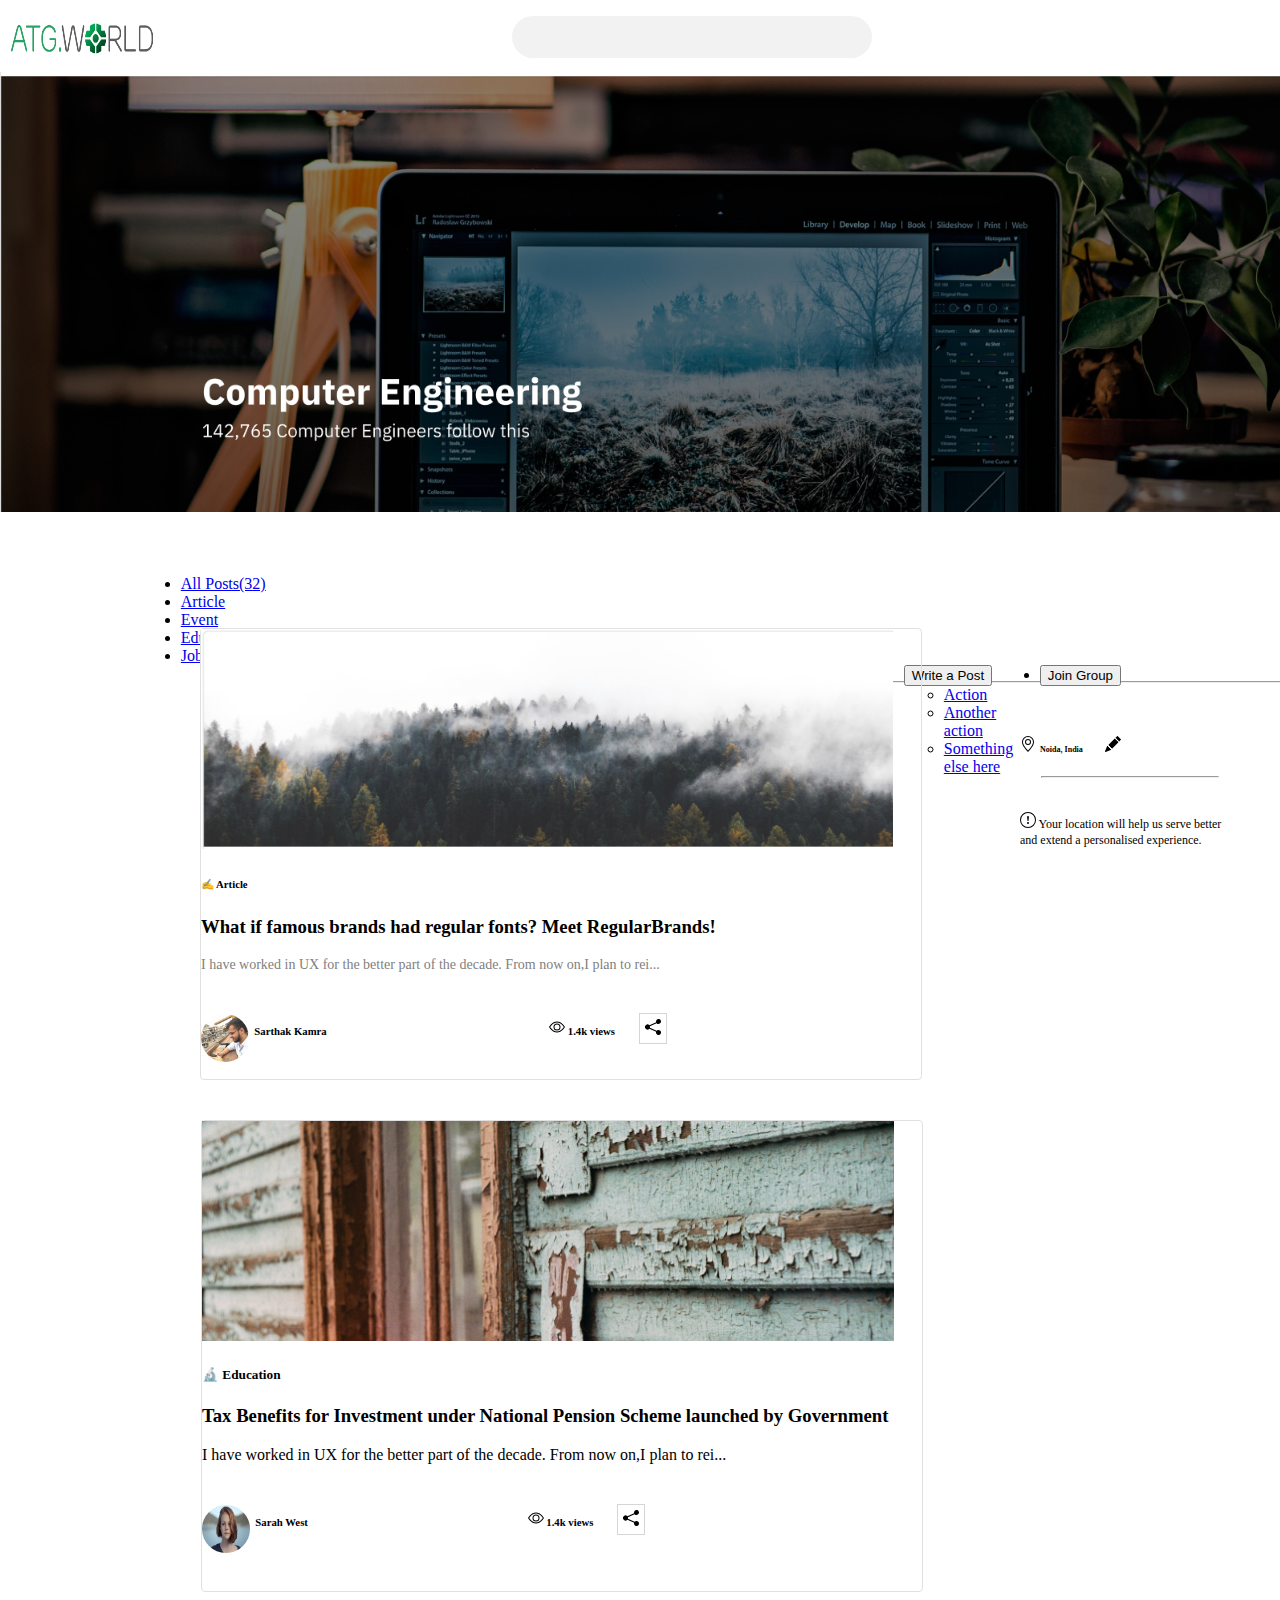
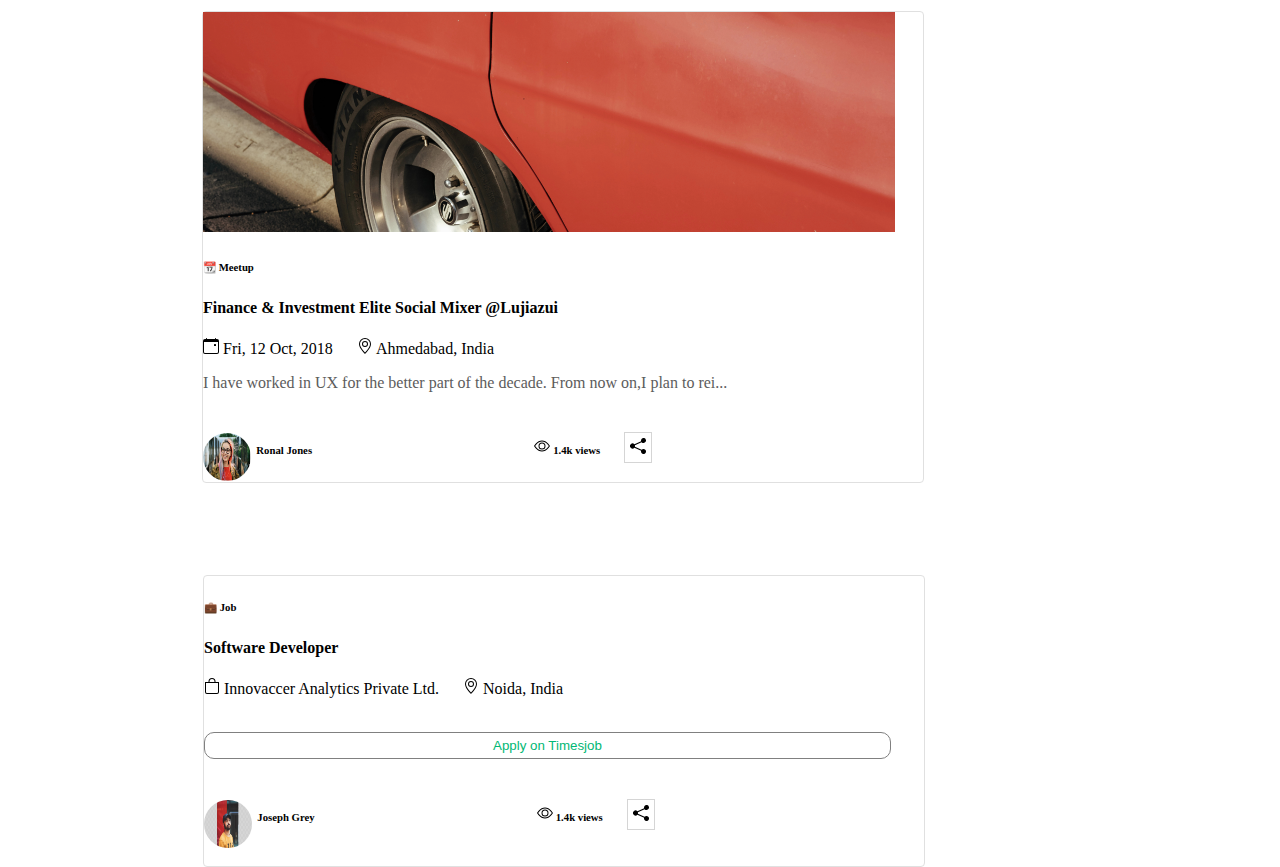
<file: index.html>
<!doctype html>
<html lang="en">
  <head>
    <!-- Required meta tags -->
    <meta charset="utf-8">
    <meta name="viewport" content="width=device-width, initial-scale=1">
    
    <!-- Bootstrap CSS -->
    <script src="https://code.jquery.com/jquery-3.2.1.slim.min.js" integrity="sha384-KJ3o2DKtIkvYIK3UENzmM7KCkRr/rE9/Qpg6aAZGJwFDMVNA/GpGFF93hXpG5KkN" crossorigin="anonymous"></script>
    <script src="https://cdnjs.cloudflare.com/ajax/libs/popper.js/1.12.9/umd/popper.min.js" integrity="sha384-ApNbgh9B+Y1QKtv3Rn7W3mgPxhU9K/ScQsAP7hUibX39j7fakFPskvXusvfa0b4Q" crossorigin="anonymous"></script>
    <script src="https://maxcdn.bootstrapcdn.com/bootstrap/4.0.0/js/bootstrap.min.js" integrity="sha384-JZR6Spejh4U02d8jOt6vLEHfe/JQGiRRSQQxSfFWpi1MquVdAyjUar5+76PVCmYl" crossorigin="anonymous"></script>
   
    
    <link href="https://cdn.jsdelivr.net/npm/bootstrap@5.0.0-beta3/dist/css/bootstrap.min.css" rel="stylesheet" integrity="sha384-eOJMYsd53ii+scO/bJGFsiCZc+5NDVN2yr8+0RDqr0Ql0h+rP48ckxlpbzKgwra6" crossorigin="anonymous">
    <link href= "index.css" rel="stylesheet">
    <title>Around The Globe</title>
  </head>
  <body>
  <!-- As a heading -->
  <!-- As a heading -->
  <header>
  <div class="container-fluid">
    <div class="row">
      <div class="col-sm-4"><img src="logo.png" width="162.57px" height= "72px" alt="" ></div>
      <div class="col-sm-4"><span id="search-bar">
       
    </span></div>
      <div class="col-sm-4"><p style="padding-left:50%; padding-top:5%"><b>Create account. <a href="logged.html">It's free!</a></b></p></div>
    </div>

  </div>
    
<!--         <container id="navblock">
            
        </container>
        <container id="navblock">
            
        </container>
        <container id="navblock">
            <span class="navbar-text">
                
            </span>
        </container> -->
        
        
      </nav>

  </header>
  
  <container id="bg">
     <img src="header.png" alt="" width="1440px" height="440px" >
  </container>
  
  <container id="choice" >
    <ul class="nav">
        <li class="nav-item">
          <a class="nav-link active" aria-current="page" href="#">All Posts(32)</a>
        </li>
        <li class="nav-item">
          <a class="nav-link disabled" href="#" aria-disabled="true">Article</a>
        </li>
        <li class="nav-item">
          <a class="nav-link disabled" href="#" aria-disabled="true">Event</a>
        </li>
        <li class="nav-item">
          <a class="nav-link disabled" href="#" aria-disabled="true">Education</a>
        </li>
        <li class="nav-item">
            <a class="nav-link disabled" href="#" aria-disabled="true">Job</a>
        </li>
        <li id="nav-item-2">
            <div class="dropdown">
                <button class="btn btn-secondary dropdown-toggle" type="button" id="dropdownMenuButton1" data-bs-toggle="dropdown" aria-expanded="false">
                  Write a Post
                </button>
                <ul class="dropdown-menu" aria-labelledby="dropdownMenuButton1">
                  <li><a class="dropdown-item" href="#">Action</a></li>
                  <li><a class="dropdown-item" href="#">Another action</a></li>
                  <li><a class="dropdown-item" href="#">Something else here</a></li>
                </ul>
              </div>
        </li>
        <li id="nav-item-3">
            <button type="button" class="btn btn-primary">Join Group</button>
        </li>
          
      </ul>
      <hr>
</container>

<container id="left">
  <div>
    <p id="loc1" style="color:black;">
      <svg style="float:left;"
      xmlns="http://www.w3.org/2000/svg" width="16" height="16" fill="currentColor" class="bi bi-geo-alt" viewBox="0 0 16 16">
        <path d="M12.166 8.94c-.524 1.062-1.234 2.12-1.96 3.07A31.493 31.493 0 0 1 8 14.58a31.481 31.481 0 0 1-2.206-2.57c-.726-.95-1.436-2.008-1.96-3.07C3.304 7.867 3 6.862 3 6a5 5 0 0 1 10 0c0 .862-.305 1.867-.834 2.94zM8 16s6-5.686 6-10A6 6 0 0 0 2 6c0 4.314 6 10 6 10z"/>
        <path d="M8 8a2 2 0 1 1 0-4 2 2 0 0 1 0 4zm0 1a3 3 0 1 0 0-6 3 3 0 0 0 0 6z"/>
      </svg> 
      <h6 style="padding-left:20px;">Noida, India &ensp;&ensp;&ensp;&ensp;&ensp;<svg xmlns="http://www.w3.org/2000/svg" width="16" height="16" fill="currentColor" class="bi bi-pencil-fill" viewBox="0 0 16 16">
        <path d="M12.854.146a.5.5 0 0 0-.707 0L10.5 1.793 14.207 5.5l1.647-1.646a.5.5 0 0 0 0-.708l-3-3zm.646 6.061L9.793 2.5 3.293 9H3.5a.5.5 0 0 1 .5.5v.5h.5a.5.5 0 0 1 .5.5v.5h.5a.5.5 0 0 1 .5.5v.5h.5a.5.5 0 0 1 .5.5v.207l6.5-6.5zm-7.468 7.468A.5.5 0 0 1 6 13.5V13h-.5a.5.5 0 0 1-.5-.5V12h-.5a.5.5 0 0 1-.5-.5V11h-.5a.5.5 0 0 1-.5-.5V10h-.5a.499.499 0 0 1-.175-.032l-.179.178a.5.5 0 0 0-.11.168l-2 5a.5.5 0 0 0 .65.65l5-2a.5.5 0 0 0 .168-.11l.178-.178z"/>
      </svg></h6>
      
    </p>

  </div>
  
  <hr>
  <br>
  
  
  <p id= "loc2"><svg xmlns="http://www.w3.org/2000/svg" width="16" height="16" fill="currentColor" class="bi bi-exclamation-circle" viewBox="0 0 16 16">
    <path d="M8 15A7 7 0 1 1 8 1a7 7 0 0 1 0 14zm0 1A8 8 0 1 0 8 0a8 8 0 0 0 0 16z"/>
    <path d="M7.002 11a1 1 0 1 1 2 0 1 1 0 0 1-2 0zM7.1 4.995a.905.905 0 1 1 1.8 0l-.35 3.507a.552.552 0 0 1-1.1 0L7.1 4.995z"/>
  </svg> Your location will help us serve better and extend a personalised experience.</p>
</container>
<container class="cards">
  <container>
    <div class="card1" >
        <img src="card1.png" class="card-img-top"  width="692px" height="220px">
        <div class="card-body">
          <h6 class="card-title"> &#x270D; Article</h6>
          <div id="card-in">
            <h3>What if famous brands had regular fonts? Meet RegularBrands!</h3>
            
            <p style="font-size: 14px; color:grey;"> I have worked in UX for the better part of the decade. From now on,I plan to rei...</p>
            <div>
              <p style="float: left;"><img src="profile1.png" alt="" height=48px width=48px style="border-radius:50px"></p>
              <p><h6 style="padding:15px;"> &ensp;Sarthak Kamra &emsp;&emsp;&emsp;&emsp;&emsp;&emsp;&emsp;&emsp;&emsp;&emsp;
                &emsp;&emsp;&emsp;&emsp;&emsp;&emsp;&emsp;&emsp;&emsp;&emsp; <svg xmlns="http://www.w3.org/2000/svg" width="16" height="16" fill="currentColor" class="bi bi-eye" viewBox="0 0 16 16">
                  <path d="M16 8s-3-5.5-8-5.5S0 8 0 8s3 5.5 8 5.5S16 8 16 8zM1.173 8a13.133 13.133 0 0 1 1.66-2.043C4.12 4.668 5.88 3.5 8 3.5c2.12 0 3.879 1.168 5.168 2.457A13.133 13.133 0 0 1 14.828 8c-.058.087-.122.183-.195.288-.335.48-.83 1.12-1.465 1.755C11.879 11.332 10.119 12.5 8 12.5c-2.12 0-3.879-1.168-5.168-2.457A13.134 13.134 0 0 1 1.172 8z"/>
                  <path d="M8 5.5a2.5 2.5 0 1 0 0 5 2.5 2.5 0 0 0 0-5zM4.5 8a3.5 3.5 0 1 1 7 0 3.5 3.5 0 0 1-7 0z"/>
                </svg> 1.4k views &emsp;&emsp;<button style="padding:5px;background-color:white; border:0.5px solid rgb(213, 213, 213);"><svg xmlns="http://www.w3.org/2000/svg" width="16" height="16" fill="currentColor" class="bi bi-share-fill" viewBox="0 0 16 16">
                  <path d="M11 2.5a2.5 2.5 0 1 1 .603 1.628l-6.718 3.12a2.499 2.499 0 0 1 0 1.504l6.718 3.12a2.5 2.5 0 1 1-.488.876l-6.718-3.12a2.5 2.5 0 1 1 0-3.256l6.718-3.12A2.5 2.5 0 0 1 11 2.5z"/>
                </svg></button></h6> </p>
              
          </div>
           
          </div>
          
         
          
     </div>
     <br>
     <br>
    </container>

    <container>
      <div class="card" >
        <img src="wall.png" class="card-img-top"  width="692px" height="220px">
        <div class="card-body">
          <h5 class="card-title">	
            &#128300; Education</h5>
          <div id="card-in">
            <h3>Tax Benefits for Investment under National Pension Scheme launched by Government</h3>
            
            <p> I have worked in UX for the better part of the decade. From now on,I plan to rei...</p>
            <div>
              <p style="float: left;"><img src="profile2.png" alt="" height=48px width=48px style="border-radius:50px"></p>
              <p><h6 style="padding:15px;"> &ensp;Sarah West&emsp;&emsp;&emsp;&emsp;&emsp;&emsp;&emsp;&emsp;&emsp;&emsp;
                &emsp;&emsp;&emsp;&emsp;&emsp;&emsp;&emsp;&emsp;&emsp;&emsp; <svg xmlns="http://www.w3.org/2000/svg" width="16" height="16" fill="currentColor" class="bi bi-eye" viewBox="0 0 16 16">
                  <path d="M16 8s-3-5.5-8-5.5S0 8 0 8s3 5.5 8 5.5S16 8 16 8zM1.173 8a13.133 13.133 0 0 1 1.66-2.043C4.12 4.668 5.88 3.5 8 3.5c2.12 0 3.879 1.168 5.168 2.457A13.133 13.133 0 0 1 14.828 8c-.058.087-.122.183-.195.288-.335.48-.83 1.12-1.465 1.755C11.879 11.332 10.119 12.5 8 12.5c-2.12 0-3.879-1.168-5.168-2.457A13.134 13.134 0 0 1 1.172 8z"/>
                  <path d="M8 5.5a2.5 2.5 0 1 0 0 5 2.5 2.5 0 0 0 0-5zM4.5 8a3.5 3.5 0 1 1 7 0 3.5 3.5 0 0 1-7 0z"/>
                </svg> 1.4k views &emsp;&emsp;<button style="padding:5px;background-color:white; border:0.5px solid rgb(213, 213, 213);"><svg xmlns="http://www.w3.org/2000/svg" width="16" height="16" fill="currentColor" class="bi bi-share-fill" viewBox="0 0 16 16">
                  <path d="M11 2.5a2.5 2.5 0 1 1 .603 1.628l-6.718 3.12a2.499 2.499 0 0 1 0 1.504l6.718 3.12a2.5 2.5 0 1 1-.488.876l-6.718-3.12a2.5 2.5 0 1 1 0-3.256l6.718-3.12A2.5 2.5 0 0 1 11 2.5z"/>
                </svg></button></h6> </p>
              
          </div>
          </div>
         
          
     </div>
    </container>
    <br>
    <br>
    <container>
      <div class="card" >
        <img src="car.png" class="card-img-top"  width="692px" height="220px">
        <div class="card-body">
          <h6 class="card-title">&#x1F4C6; Meetup</h6>
          <div id="card-in">
            <h4><bold>Finance & Investment Elite Social Mixer @Lujiazui</bold></h4>
            <p><svg xmlns="http://www.w3.org/2000/svg" width="16" height="16" fill="currentColor" class="bi bi-calendar-event" viewBox="0 0 16 16">
              <path d="M11 6.5a.5.5 0 0 1 .5-.5h1a.5.5 0 0 1 .5.5v1a.5.5 0 0 1-.5.5h-1a.5.5 0 0 1-.5-.5v-1z"/>
              <path d="M3.5 0a.5.5 0 0 1 .5.5V1h8V.5a.5.5 0 0 1 1 0V1h1a2 2 0 0 1 2 2v11a2 2 0 0 1-2 2H2a2 2 0 0 1-2-2V3a2 2 0 0 1 2-2h1V.5a.5.5 0 0 1 .5-.5zM1 4v10a1 1 0 0 0 1 1h12a1 1 0 0 0 1-1V4H1z"/>
            </svg> Fri, 12 Oct, 2018 &emsp; <svg xmlns="http://www.w3.org/2000/svg" width="16" height="16" fill="currentColor" class="bi bi-geo-alt" viewBox="0 0 16 16">
              <path d="M12.166 8.94c-.524 1.062-1.234 2.12-1.96 3.07A31.493 31.493 0 0 1 8 14.58a31.481 31.481 0 0 1-2.206-2.57c-.726-.95-1.436-2.008-1.96-3.07C3.304 7.867 3 6.862 3 6a5 5 0 0 1 10 0c0 .862-.305 1.867-.834 2.94zM8 16s6-5.686 6-10A6 6 0 0 0 2 6c0 4.314 6 10 6 10z"/>
              <path d="M8 8a2 2 0 1 1 0-4 2 2 0 0 1 0 4zm0 1a3 3 0 1 0 0-6 3 3 0 0 0 0 6z"/>
            </svg> Ahmedabad, India</p>
            
            <p style="color: #5C5C5C;"> I have worked in UX for the better part of the decade. From now on,I plan to rei...</p>
            <div>
              <p style="float: left;"><img src="profile3.png" alt="" height=48px width=48px style="border-radius:50px"></p>
              <p><h6 style="padding:15px;"> &ensp;Ronal Jones &emsp;&emsp;&emsp;&emsp;&emsp;&emsp;&emsp;&emsp;&emsp;&emsp;
                &emsp;&emsp;&emsp;&emsp;&emsp;&emsp;&emsp;&emsp;&emsp;&emsp; <svg xmlns="http://www.w3.org/2000/svg" width="16" height="16" fill="currentColor" class="bi bi-eye" viewBox="0 0 16 16">
                  <path d="M16 8s-3-5.5-8-5.5S0 8 0 8s3 5.5 8 5.5S16 8 16 8zM1.173 8a13.133 13.133 0 0 1 1.66-2.043C4.12 4.668 5.88 3.5 8 3.5c2.12 0 3.879 1.168 5.168 2.457A13.133 13.133 0 0 1 14.828 8c-.058.087-.122.183-.195.288-.335.48-.83 1.12-1.465 1.755C11.879 11.332 10.119 12.5 8 12.5c-2.12 0-3.879-1.168-5.168-2.457A13.134 13.134 0 0 1 1.172 8z"/>
                  <path d="M8 5.5a2.5 2.5 0 1 0 0 5 2.5 2.5 0 0 0 0-5zM4.5 8a3.5 3.5 0 1 1 7 0 3.5 3.5 0 0 1-7 0z"/>
                </svg> 1.4k views &emsp;&emsp;<button style="padding:5px;background-color:white; border:0.5px solid rgb(213, 213, 213);"><svg xmlns="http://www.w3.org/2000/svg" width="16" height="16" fill="currentColor" class="bi bi-share-fill" viewBox="0 0 16 16">
                  <path d="M11 2.5a2.5 2.5 0 1 1 .603 1.628l-6.718 3.12a2.499 2.499 0 0 1 0 1.504l6.718 3.12a2.5 2.5 0 1 1-.488.876l-6.718-3.12a2.5 2.5 0 1 1 0-3.256l6.718-3.12A2.5 2.5 0 0 1 11 2.5z"/>
                </svg></button></h6> </p>
              
          </div>
          </div>
         
          
     </div>
    </container>
    <br>
    <br>
    <container>
      <br><br>
      <div class="card2" >
        <div class="card-body">
          <h6 class="card-title">	
            &#128188; Job</h6>
          <div id="card-in">
            <h4>Software Developer</h4>
            <p><svg xmlns="http://www.w3.org/2000/svg" width="16" height="16" fill="currentColor" class="bi bi-bag" viewBox="0 0 16 16">
              <path d="M8 1a2.5 2.5 0 0 1 2.5 2.5V4h-5v-.5A2.5 2.5 0 0 1 8 1zm3.5 3v-.5a3.5 3.5 0 1 0-7 0V4H1v10a2 2 0 0 0 2 2h10a2 2 0 0 0 2-2V4h-3.5zM2 5h12v9a1 1 0 0 1-1 1H3a1 1 0 0 1-1-1V5z"/>
            </svg> Innovaccer Analytics Private Ltd.   &emsp;   <svg xmlns="http://www.w3.org/2000/svg" width="16" height="16" fill="currentColor" class="bi bi-geo-alt" viewBox="0 0 16 16">
              <path d="M12.166 8.94c-.524 1.062-1.234 2.12-1.96 3.07A31.493 31.493 0 0 1 8 14.58a31.481 31.481 0 0 1-2.206-2.57c-.726-.95-1.436-2.008-1.96-3.07C3.304 7.867 3 6.862 3 6a5 5 0 0 1 10 0c0 .862-.305 1.867-.834 2.94zM8 16s6-5.686 6-10A6 6 0 0 0 2 6c0 4.314 6 10 6 10z"/>
              <path d="M8 8a2 2 0 1 1 0-4 2 2 0 0 1 0 4zm0 1a3 3 0 1 0 0-6 3 3 0 0 0 0 6z"/>
            </svg> Noida, India</p>
            <br>
            <button id= "transbut">Apply on Timesjob</button>
            <div>
              <p style="float: left;"><img src="profile4.png" alt="" height=48px width=48px style="border-radius:50px"></p>
              <p><h6 style="padding:15px;"> &ensp;Joseph Grey &emsp;&emsp;&emsp;&emsp;&emsp;&emsp;&emsp;&emsp;&emsp;&emsp;
                &emsp;&emsp;&emsp;&emsp;&emsp;&emsp;&emsp;&emsp;&emsp;&emsp; <svg xmlns="http://www.w3.org/2000/svg" width="16" height="16" fill="currentColor" class="bi bi-eye" viewBox="0 0 16 16">
                  <path d="M16 8s-3-5.5-8-5.5S0 8 0 8s3 5.5 8 5.5S16 8 16 8zM1.173 8a13.133 13.133 0 0 1 1.66-2.043C4.12 4.668 5.88 3.5 8 3.5c2.12 0 3.879 1.168 5.168 2.457A13.133 13.133 0 0 1 14.828 8c-.058.087-.122.183-.195.288-.335.48-.83 1.12-1.465 1.755C11.879 11.332 10.119 12.5 8 12.5c-2.12 0-3.879-1.168-5.168-2.457A13.134 13.134 0 0 1 1.172 8z"/>
                  <path d="M8 5.5a2.5 2.5 0 1 0 0 5 2.5 2.5 0 0 0 0-5zM4.5 8a3.5 3.5 0 1 1 7 0 3.5 3.5 0 0 1-7 0z"/>
                </svg> 1.4k views &emsp;&emsp;<button style="padding:5px;background-color:white; border:0.5px solid rgb(213, 213, 213);"><svg xmlns="http://www.w3.org/2000/svg" width="16" height="16" fill="currentColor" class="bi bi-share-fill" viewBox="0 0 16 16">
                  <path d="M11 2.5a2.5 2.5 0 1 1 .603 1.628l-6.718 3.12a2.499 2.499 0 0 1 0 1.504l6.718 3.12a2.5 2.5 0 1 1-.488.876l-6.718-3.12a2.5 2.5 0 1 1 0-3.256l6.718-3.12A2.5 2.5 0 0 1 11 2.5z"/>
                </svg></button></h6> </p>
              
          </div>
           
          </div>
         
          
     </div>
    </container>
    
    


</container>



      <!-- <div class="card" >
        <img src="card1.png" class="card-img-top"  width="720px" height="400px">
        <div class="card-body">
          <h5 class="card-title">Article</h5>
          <div id="card-in">
            <h3>What if famous brands had regular fonts? Meet RegularBrands!</h3>
            
            <p> I have worked in UX for the better part of the decade. From now on,I plan to rei...</p>
          </div>
        
          
        </div>
      </div>
      <p>hehbhwhwhhw</p>
      <div class="card" >
        <img src="card1.png" class="card-img-top"  width="720px" height="400px">
        <div class="card-body">
          <h5 class="card-title">Article</h5>
          <div id="card-in">
            <h3>What if famous brands had regular fonts? Meet RegularBrands!</h3>
            
            <p> I have worked in UX for the better part of the decade. From now on,I plan to rei...</p>
          </div>
         
          
        </div>
      </div>
      <p>hhehhehehhe</p> -->










  

      

  </body>
</html>
</file>
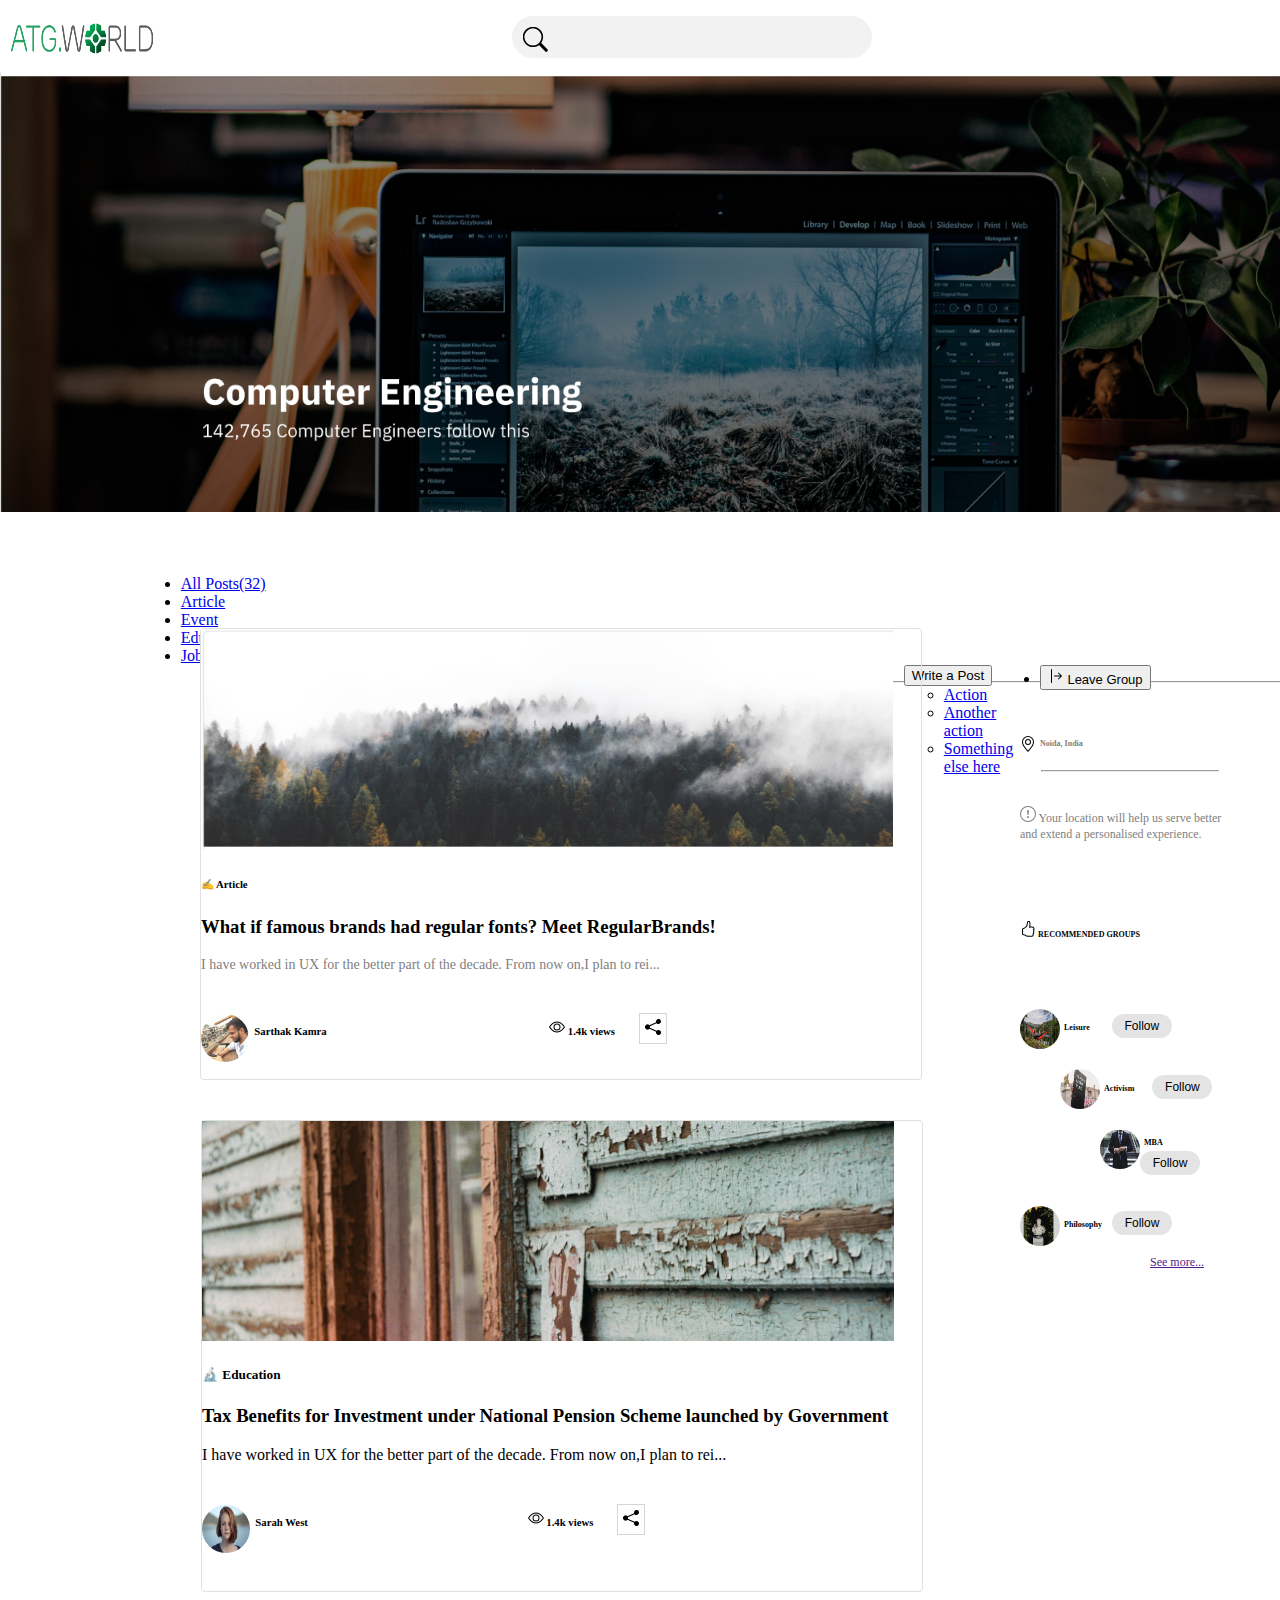
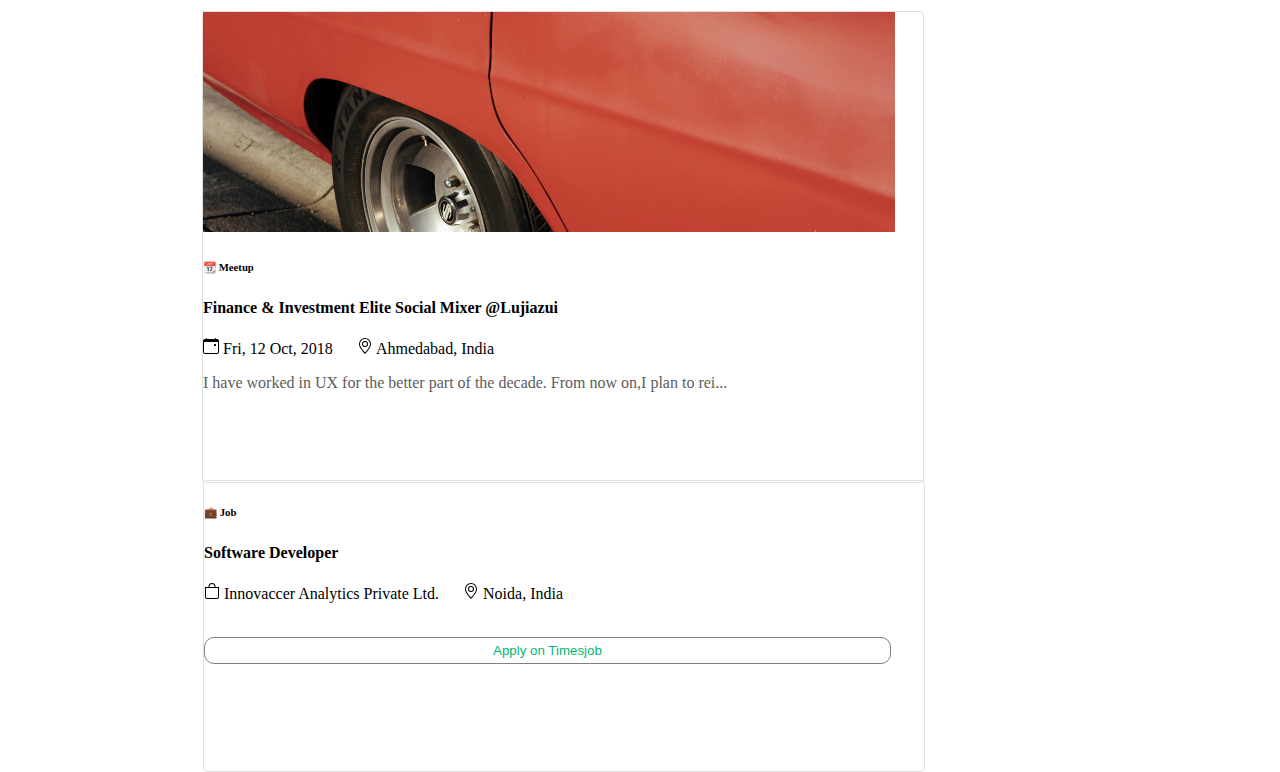
<file: logged.html>
<!doctype html>
<html lang="en">
  <head>
    <!-- Required meta tags -->
    <meta charset="utf-8">
    <meta name="viewport" content="width=device-width, initial-scale=1">
    
    <!-- Bootstrap CSS -->
    <script src="https://code.jquery.com/jquery-3.2.1.slim.min.js" integrity="sha384-KJ3o2DKtIkvYIK3UENzmM7KCkRr/rE9/Qpg6aAZGJwFDMVNA/GpGFF93hXpG5KkN" crossorigin="anonymous"></script>
    <script src="https://cdnjs.cloudflare.com/ajax/libs/popper.js/1.12.9/umd/popper.min.js" integrity="sha384-ApNbgh9B+Y1QKtv3Rn7W3mgPxhU9K/ScQsAP7hUibX39j7fakFPskvXusvfa0b4Q" crossorigin="anonymous"></script>
    <script src="https://maxcdn.bootstrapcdn.com/bootstrap/4.0.0/js/bootstrap.min.js" integrity="sha384-JZR6Spejh4U02d8jOt6vLEHfe/JQGiRRSQQxSfFWpi1MquVdAyjUar5+76PVCmYl" crossorigin="anonymous"></script>
    
    <link href="https://cdn.jsdelivr.net/npm/bootstrap@5.0.0-beta3/dist/css/bootstrap.min.css" rel="stylesheet" integrity="sha384-eOJMYsd53ii+scO/bJGFsiCZc+5NDVN2yr8+0RDqr0Ql0h+rP48ckxlpbzKgwra6" crossorigin="anonymous">
    <link href= "index.css" rel="stylesheet">
    <title>Around The Globe</title>
  </head>
  <body>
  <!-- As a heading -->
  <!-- As a heading -->
  <header>
  <div class="container-fluid">
    <div class="row">
      <div class="col-sm-4"><img src="logo.png" width="162.57px" height= "72px" alt="" ></div>
      <div class="col-sm-4"><span id="search-bar">
        <svg style="padding-top:3%;padding-left:3%;"xmlns="http://www.w3.org/2000/svg" width="25" height="25" fill="currentColor" class="bi bi-search" viewBox="0 0 16 16">
            <path d="M11.742 10.344a6.5 6.5 0 1 0-1.397 1.398h-.001c.03.04.062.078.098.115l3.85 3.85a1 1 0 0 0 1.415-1.414l-3.85-3.85a1.007 1.007 0 0 0-.115-.1zM12 6.5a5.5 5.5 0 1 1-11 0 5.5 5.5 0 0 1 11 0z"/>
          </svg>
    </span></div>
      <div class="col-sm-4" style="padding-left:15%; padding-top:10px;">
        <p style="float: left;"><img src="profile1.png" alt="" height=48px width=48px style="border-radius:50px"></p>
        <p><h6 style="padding-left:15px;"> &ensp;Sarthak Goyal <svg xmlns="http://www.w3.org/2000/svg" width="16" height="16" fill="currentColor" class="bi bi-arrow-down" viewBox="0 0 16 16">
            <path fill-rule="evenodd" d="M8 1a.5.5 0 0 1 .5.5v11.793l3.146-3.147a.5.5 0 0 1 .708.708l-4 4a.5.5 0 0 1-.708 0l-4-4a.5.5 0 0 1 .708-.708L7.5 13.293V1.5A.5.5 0 0 1 8 1z"/>
          </svg></h6> </p>
        
    </div></div>
    </div>

  
    
<!--         <container id="navblock">
            
        </container>
        <container id="navblock">
            
        </container>
        <container id="navblock">
            <span class="navbar-text">
                
            </span>
        </container> -->
        
        
      </nav>

  </header>
  
  <container id="bg">
     <img src="header.png" alt="" width="1440px" height="440px" >
  </container>
  
  <container id="choice">
    <ul class="nav">
        <li class="nav-item">
          <a class="nav-link active" aria-current="page" href="#">All Posts(32)</a>
        </li>
        <li class="nav-item">
          <a class="nav-link disabled" href="#" aria-disabled="true">Article</a>
        </li>
        <li class="nav-item">
          <a class="nav-link disabled" href="#" aria-disabled="true">Event</a>
        </li>
        <li class="nav-item">
          <a class="nav-link disabled" href="#" aria-disabled="true">Education</a>
        </li>
        <li class="nav-item">
            <a class="nav-link disabled" href="#" aria-disabled="true">Job</a>
        </li>
        <li id="nav-item-2">
            <div class="dropdown">
                <button class="btn btn-secondary dropdown-toggle" type="button" id="dropdownMenuButton1" data-bs-toggle="dropdown" aria-expanded="false">
                  Write a Post
                </button>
                <ul class="dropdown-menu" aria-labelledby="dropdownMenuButton1">
                  <li><a class="dropdown-item" href="#">Action</a></li>
                  <li><a class="dropdown-item" href="#">Another action</a></li>
                  <li><a class="dropdown-item" href="#">Something else here</a></li>
                </ul>
              </div>
        </li>
        <li id="nav-item-3">
            <button type="button" class="btn btn-primary" style="font-size:13px;"><svg xmlns="http://www.w3.org/2000/svg" width="16" height="16" fill="currentColor" class="bi bi-arrow-bar-right" viewBox="0 0 16 16">
                <path fill-rule="evenodd" d="M6 8a.5.5 0 0 0 .5.5h5.793l-2.147 2.146a.5.5 0 0 0 .708.708l3-3a.5.5 0 0 0 0-.708l-3-3a.5.5 0 0 0-.708.708L12.293 7.5H6.5A.5.5 0 0 0 6 8zm-2.5 7a.5.5 0 0 1-.5-.5v-13a.5.5 0 0 1 1 0v13a.5.5 0 0 1-.5.5z"/>
              </svg> Leave Group</button>
        </li>
          
      </ul>
      <hr>
</container>

<container id="left">
  <div>
    <p id="loc1" style="color:black;">
      <svg style="float:left;"
      xmlns="http://www.w3.org/2000/svg" width="16" height="16" fill="currentColor" class="bi bi-geo-alt" viewBox="0 0 16 16">
        <path d="M12.166 8.94c-.524 1.062-1.234 2.12-1.96 3.07A31.493 31.493 0 0 1 8 14.58a31.481 31.481 0 0 1-2.206-2.57c-.726-.95-1.436-2.008-1.96-3.07C3.304 7.867 3 6.862 3 6a5 5 0 0 1 10 0c0 .862-.305 1.867-.834 2.94zM8 16s6-5.686 6-10A6 6 0 0 0 2 6c0 4.314 6 10 6 10z"/>
        <path d="M8 8a2 2 0 1 1 0-4 2 2 0 0 1 0 4zm0 1a3 3 0 1 0 0-6 3 3 0 0 0 0 6z"/>
      </svg> 
      <h6 style="padding-left:20px; color:grey;" contenteditable="true">Noida, India </h6>
    </p>

  </div>
  
  <hr>
  <br>
  
  
  <p id= "loc2" style="color:grey;"><svg xmlns="http://www.w3.org/2000/svg" width="16" height="16" fill="currentColor" class="bi bi-exclamation-circle" viewBox="0 0 16 16">
    <path d="M8 15A7 7 0 1 1 8 1a7 7 0 0 1 0 14zm0 1A8 8 0 1 0 8 0a8 8 0 0 0 0 16z"/>
    <path d="M7.002 11a1 1 0 1 1 2 0 1 1 0 0 1-2 0zM7.1 4.995a.905.905 0 1 1 1.8 0l-.35 3.507a.552.552 0 0 1-1.1 0L7.1 4.995z"/>
  </svg> Your location will help us serve better and extend a personalised experience.</p>
  <br>
  <br><br>

  <h6><svg xmlns="http://www.w3.org/2000/svg" width="16" height="16" fill="currentColor" class="bi bi-hand-thumbs-up" viewBox="0 0 16 16">
    <path d="M8.864.046C7.908-.193 7.02.53 6.956 1.466c-.072 1.051-.23 2.016-.428 2.59-.125.36-.479 1.013-1.04 1.639-.557.623-1.282 1.178-2.131 1.41C2.685 7.288 2 7.87 2 8.72v4.001c0 .845.682 1.464 1.448 1.545 1.07.114 1.564.415 2.068.723l.048.03c.272.165.578.348.97.484.397.136.861.217 1.466.217h3.5c.937 0 1.599-.477 1.934-1.064a1.86 1.86 0 0 0 .254-.912c0-.152-.023-.312-.077-.464.201-.263.38-.578.488-.901.11-.33.172-.762.004-1.149.069-.13.12-.269.159-.403.077-.27.113-.568.113-.857 0-.288-.036-.585-.113-.856a2.144 2.144 0 0 0-.138-.362 1.9 1.9 0 0 0 .234-1.734c-.206-.592-.682-1.1-1.2-1.272-.847-.282-1.803-.276-2.516-.211a9.84 9.84 0 0 0-.443.05 9.365 9.365 0 0 0-.062-4.509A1.38 1.38 0 0 0 9.125.111L8.864.046zM11.5 14.721H8c-.51 0-.863-.069-1.14-.164-.281-.097-.506-.228-.776-.393l-.04-.024c-.555-.339-1.198-.731-2.49-.868-.333-.036-.554-.29-.554-.55V8.72c0-.254.226-.543.62-.65 1.095-.3 1.977-.996 2.614-1.708.635-.71 1.064-1.475 1.238-1.978.243-.7.407-1.768.482-2.85.025-.362.36-.594.667-.518l.262.066c.16.04.258.143.288.255a8.34 8.34 0 0 1-.145 4.725.5.5 0 0 0 .595.644l.003-.001.014-.003.058-.014a8.908 8.908 0 0 1 1.036-.157c.663-.06 1.457-.054 2.11.164.175.058.45.3.57.65.107.308.087.67-.266 1.022l-.353.353.353.354c.043.043.105.141.154.315.048.167.075.37.075.581 0 .212-.027.414-.075.582-.05.174-.111.272-.154.315l-.353.353.353.354c.047.047.109.177.005.488a2.224 2.224 0 0 1-.505.805l-.353.353.353.354c.006.005.041.05.041.17a.866.866 0 0 1-.121.416c-.165.288-.503.56-1.066.56z"/>
  </svg> RECOMMENDED GROUPS</h6>
  <br>
  
 
  <script>
      function change(){
        var btn = document.getElementById("foll");
            btn.value = 'my value'; // will just add a hidden value
            btn.innerHTML = 'Followed';
            btn.backgroundColor = "black";
            btn.color="white";

      }
  </script>
 <div>
    <p style="float: left;"><img src="Leisure.png" alt="" height=40px width=40px style="border-radius:50px"></p>
    <p><h6 style="padding-left:15px; padding-top:8%"> &ensp;Leisure &ensp;&ensp;&ensp;&ensp;&ensp;<button onClick = "change()" id="foll" style="border-radius:14px;width: 60px;
        height: 24px;font-size:12px; padding:5px;background-color:rgb(228, 228, 228); border:none">Follow</button></p>
 </div>
 <div>
    <p style="float: left;"><img src="Activism.png" alt="" height=40px width=40px style="border-radius:50px"></p>
    <p><h6 style="padding-left:15px; padding-top:8%"> &ensp;Activism &ensp;&ensp;&ensp;&ensp;<button id="foll" style="border-radius:14px;width: 60px;
        height: 24px;font-size:12px; padding:5px;background-color:rgb(228, 228, 228); border:none">Follow</button></p>
 </div>
 <div>
    <p style="float: left;"><img src="MBA.png" alt="" height=40px width=40px style="border-radius:50px"></p>
    <p><h6 style="padding-left:15px; padding-top:8%"> &ensp;MBA &ensp;&ensp;&ensp;&ensp;&ensp;&ensp;<button id="foll" style="border-radius:14px;width: 60px;
        height: 24px;font-size:12px; padding:5px;background-color:rgb(228, 228, 228); border:none">Follow</button></p>
 </div>
 <div>
    <p style="float: left;"><img src="Phil.png" alt="" height=40px width=40px style="border-radius:50px"></p>
    <p><h6 style="padding-left:15px; padding-top:8%"> &ensp;Philosophy &ensp;&ensp;<button id="foll" style="border-radius:14px;width: 60px;
        height: 24px;font-size:12px; padding:5px;background-color:rgb(228, 228, 228); border:none">Follow</button></p>
 </div>
 <p>&ensp;&ensp;&ensp;&ensp;&ensp;&ensp;&ensp;&ensp;&ensp;&ensp;&ensp;&ensp;&ensp;&ensp;&ensp;<a href="">See more...</a></p>
</container>
<container class="cards">
  <container>
    <div class="card1" >
        <img src="card1.png" class="card-img-top"  width="692px" height="220px">
        <div class="card-body">
          <h6 class="card-title"> &#x270D; Article</h6>
          <div id="card-in">
            <h3>What if famous brands had regular fonts? Meet RegularBrands!</h3>
            
            <p style="font-size: 14px; color:grey;"> I have worked in UX for the better part of the decade. From now on,I plan to rei...</p>
            <div>
              <p style="float: left;"><img src="profile1.png" alt="" height=48px width=48px style="border-radius:50px"></p>
              <p><h6 style="padding:15px;"> &ensp;Sarthak Kamra &emsp;&emsp;&emsp;&emsp;&emsp;&emsp;&emsp;&emsp;&emsp;&emsp;
                &emsp;&emsp;&emsp;&emsp;&emsp;&emsp;&emsp;&emsp;&emsp;&emsp; <svg xmlns="http://www.w3.org/2000/svg" width="16" height="16" fill="currentColor" class="bi bi-eye" viewBox="0 0 16 16">
                  <path d="M16 8s-3-5.5-8-5.5S0 8 0 8s3 5.5 8 5.5S16 8 16 8zM1.173 8a13.133 13.133 0 0 1 1.66-2.043C4.12 4.668 5.88 3.5 8 3.5c2.12 0 3.879 1.168 5.168 2.457A13.133 13.133 0 0 1 14.828 8c-.058.087-.122.183-.195.288-.335.48-.83 1.12-1.465 1.755C11.879 11.332 10.119 12.5 8 12.5c-2.12 0-3.879-1.168-5.168-2.457A13.134 13.134 0 0 1 1.172 8z"/>
                  <path d="M8 5.5a2.5 2.5 0 1 0 0 5 2.5 2.5 0 0 0 0-5zM4.5 8a3.5 3.5 0 1 1 7 0 3.5 3.5 0 0 1-7 0z"/>
                </svg> 1.4k views &emsp;&emsp;<button style="padding:5px;background-color:white; border:0.5px solid rgb(213, 213, 213);"><svg xmlns="http://www.w3.org/2000/svg" width="16" height="16" fill="currentColor" class="bi bi-share-fill" viewBox="0 0 16 16">
                  <path d="M11 2.5a2.5 2.5 0 1 1 .603 1.628l-6.718 3.12a2.499 2.499 0 0 1 0 1.504l6.718 3.12a2.5 2.5 0 1 1-.488.876l-6.718-3.12a2.5 2.5 0 1 1 0-3.256l6.718-3.12A2.5 2.5 0 0 1 11 2.5z"/>
                </svg></button></h6> </p>
              
          </div>
           
          </div>
          
         
          
     </div>
     <br>
     <br>
     
    </container>

    <container>
      <div class="card" >
        <img src="wall.png" class="card-img-top"  width="692px" height="220px">
        <div class="card-body">
          <h5 class="card-title">	
            &#128300; Education</h5>
          <div id="card-in">
            <h3>Tax Benefits for Investment under National Pension Scheme launched by Government</h3>
            
            <p> I have worked in UX for the better part of the decade. From now on,I plan to rei...</p>
            <div>
              <p style="float: left;"><img src="profile2.png" alt="" height=48px width=48px style="border-radius:50px"></p>
              <p><h6 style="padding:15px;"> &ensp;Sarah West&emsp;&emsp;&emsp;&emsp;&emsp;&emsp;&emsp;&emsp;&emsp;&emsp;
                &emsp;&emsp;&emsp;&emsp;&emsp;&emsp;&emsp;&emsp;&emsp;&emsp; <svg xmlns="http://www.w3.org/2000/svg" width="16" height="16" fill="currentColor" class="bi bi-eye" viewBox="0 0 16 16">
                  <path d="M16 8s-3-5.5-8-5.5S0 8 0 8s3 5.5 8 5.5S16 8 16 8zM1.173 8a13.133 13.133 0 0 1 1.66-2.043C4.12 4.668 5.88 3.5 8 3.5c2.12 0 3.879 1.168 5.168 2.457A13.133 13.133 0 0 1 14.828 8c-.058.087-.122.183-.195.288-.335.48-.83 1.12-1.465 1.755C11.879 11.332 10.119 12.5 8 12.5c-2.12 0-3.879-1.168-5.168-2.457A13.134 13.134 0 0 1 1.172 8z"/>
                  <path d="M8 5.5a2.5 2.5 0 1 0 0 5 2.5 2.5 0 0 0 0-5zM4.5 8a3.5 3.5 0 1 1 7 0 3.5 3.5 0 0 1-7 0z"/>
                </svg> 1.4k views &emsp;&emsp;<button style="padding:5px;background-color:white; border:0.5px solid rgb(213, 213, 213);"><svg xmlns="http://www.w3.org/2000/svg" width="16" height="16" fill="currentColor" class="bi bi-share-fill" viewBox="0 0 16 16">
                  <path d="M11 2.5a2.5 2.5 0 1 1 .603 1.628l-6.718 3.12a2.499 2.499 0 0 1 0 1.504l6.718 3.12a2.5 2.5 0 1 1-.488.876l-6.718-3.12a2.5 2.5 0 1 1 0-3.256l6.718-3.12A2.5 2.5 0 0 1 11 2.5z"/>
                </svg></button></h6> </p>
              
          </div>
          </div>
         
          
     </div>
    </container>
    <br>
    <br>
    <container>
      <div class="card" >
        <img src="car.png" class="card-img-top"  width="692px" height="220px">
        <div class="card-body">
          <h6 class="card-title">&#x1F4C6; Meetup</h6>
          <div id="card-in">
            <h4><bold>Finance & Investment Elite Social Mixer @Lujiazui</bold></h4>
            <p><svg xmlns="http://www.w3.org/2000/svg" width="16" height="16" fill="currentColor" class="bi bi-calendar-event" viewBox="0 0 16 16">
              <path d="M11 6.5a.5.5 0 0 1 .5-.5h1a.5.5 0 0 1 .5.5v1a.5.5 0 0 1-.5.5h-1a.5.5 0 0 1-.5-.5v-1z"/>
              <path d="M3.5 0a.5.5 0 0 1 .5.5V1h8V.5a.5.5 0 0 1 1 0V1h1a2 2 0 0 1 2 2v11a2 2 0 0 1-2 2H2a2 2 0 0 1-2-2V3a2 2 0 0 1 2-2h1V.5a.5.5 0 0 1 .5-.5zM1 4v10a1 1 0 0 0 1 1h12a1 1 0 0 0 1-1V4H1z"/>
            </svg> Fri, 12 Oct, 2018 &emsp; <svg xmlns="http://www.w3.org/2000/svg" width="16" height="16" fill="currentColor" class="bi bi-geo-alt" viewBox="0 0 16 16">
              <path d="M12.166 8.94c-.524 1.062-1.234 2.12-1.96 3.07A31.493 31.493 0 0 1 8 14.58a31.481 31.481 0 0 1-2.206-2.57c-.726-.95-1.436-2.008-1.96-3.07C3.304 7.867 3 6.862 3 6a5 5 0 0 1 10 0c0 .862-.305 1.867-.834 2.94zM8 16s6-5.686 6-10A6 6 0 0 0 2 6c0 4.314 6 10 6 10z"/>
              <path d="M8 8a2 2 0 1 1 0-4 2 2 0 0 1 0 4zm0 1a3 3 0 1 0 0-6 3 3 0 0 0 0 6z"/>
            </svg> Ahmedabad, India</p>
            
            <p style="color: #5C5C5C;"> I have worked in UX for the better part of the decade. From now on,I plan to rei...</p>
          </div>
         
          
     </div>
    </container>
    <br>
    <br>
    <container>
        <br>
        <br>
      <div class="card2" >
        <div class="card-body">
          <h6 class="card-title">	
            &#128188; Job</h6>
          <div id="card-in">
            <h4>Software Developer</h4>
            <p><svg xmlns="http://www.w3.org/2000/svg" width="16" height="16" fill="currentColor" class="bi bi-bag" viewBox="0 0 16 16">
              <path d="M8 1a2.5 2.5 0 0 1 2.5 2.5V4h-5v-.5A2.5 2.5 0 0 1 8 1zm3.5 3v-.5a3.5 3.5 0 1 0-7 0V4H1v10a2 2 0 0 0 2 2h10a2 2 0 0 0 2-2V4h-3.5zM2 5h12v9a1 1 0 0 1-1 1H3a1 1 0 0 1-1-1V5z"/>
            </svg> Innovaccer Analytics Private Ltd.   &emsp;   <svg xmlns="http://www.w3.org/2000/svg" width="16" height="16" fill="currentColor" class="bi bi-geo-alt" viewBox="0 0 16 16">
              <path d="M12.166 8.94c-.524 1.062-1.234 2.12-1.96 3.07A31.493 31.493 0 0 1 8 14.58a31.481 31.481 0 0 1-2.206-2.57c-.726-.95-1.436-2.008-1.96-3.07C3.304 7.867 3 6.862 3 6a5 5 0 0 1 10 0c0 .862-.305 1.867-.834 2.94zM8 16s6-5.686 6-10A6 6 0 0 0 2 6c0 4.314 6 10 6 10z"/>
              <path d="M8 8a2 2 0 1 1 0-4 2 2 0 0 1 0 4zm0 1a3 3 0 1 0 0-6 3 3 0 0 0 0 6z"/>
            </svg> Noida, India</p>
            <br>
            <button id= "transbut">Apply on Timesjob</button>
           
          </div>
         
          
     </div>
    </container>
    
    


</container>



      <!-- <div class="card" >
        <img src="card1.png" class="card-img-top"  width="720px" height="400px">
        <div class="card-body">
          <h5 class="card-title">Article</h5>
          <div id="card-in">
            <h3>What if famous brands had regular fonts? Meet RegularBrands!</h3>
            
            <p> I have worked in UX for the better part of the decade. From now on,I plan to rei...</p>
          </div>
        
          
        </div>
      </div>
      <p>hehbhwhwhhw</p>
      <div class="card" >
        <img src="card1.png" class="card-img-top"  width="720px" height="400px">
        <div class="card-body">
          <h5 class="card-title">Article</h5>
          <div id="card-in">
            <h3>What if famous brands had regular fonts? Meet RegularBrands!</h3>
            
            <p> I have worked in UX for the better part of the decade. From now on,I plan to rei...</p>
          </div>
         
          
        </div>
      </div>
      <p>hhehhehehhe</p> -->










  

      

  </body>
</html>
</file>
<file: index.css>
html,body
{
    width: 100%;
    height: 100%;
    margin: 0px;
    padding: 0px;
    overflow-x: hidden; 
}


.navbar{
    position: absolute;
    width: 100%;
    height: 72px;
    left: 0px;
    top: 0px;

    background: #FFFFFF;
    box-shadow: 0px 1px 2px rgba(0, 0, 0, 0.12);
}
#search-bar{
    position: absolute;
    width: 360px;
    height: 42px;
    left: 40%;
    top: 16px;

    background: #F2F2F2;
    border-radius: 21px;
}
#navblock{
    display: block;
    padding: 10px;
    
}
.navbar-text{
    padding:10px;
    left: 40%;
    top: 20px;

}
.cards{
    display:flex;
    flex-direction: column;
    justify-content: space-around;
    
    color:black
}
.class-title{
    font-family: IBM Plex Sans;
font-style: normal;
}
#transbut{
    text-align: center;
    border: 1px solid grey;
    padding: 5px;
    padding-left: 40%;
    padding-right: 40%;
    background-color: white;
    color: #02B875;
    border-radius: 10px;
    

}
#left{
    position: absolute;
    width: 220px;
    height: 32px;
    left: 1020px;
    top: 717px;
    
    font-family: IBM Plex Sans;
    font-style: normal;
    font-weight: normal;
    font-size: 12px;
    line-height: 16px;
    
    color: #000000;
    
   
}


.card1{

position: absolute;
width: 720px;
height: 440px;
left: 200px;
top: 628px;
bottom: 100px;
border: 1px solid #E0E0E0;
border-radius: 4px;
padding-bottom: 10px;
}
.card2{
    
width: 720px;
height: 280px;
bottom: 100px;
border: 1px solid #E0E0E0;
border-radius: 4px;
padding-bottom: 10px;
}
.card{
    width: 720px;
    height: 460px;
    border-bottom: 100px;
    
    border: 1px solid #E0E0E0;
    border-radius: 4px;
    padding-bottom: 10px;
}
#logo{
    position: absolute;
left: 5%;
top:0%


}

#bg{

    position: absolute;
    width: 1440px;
    height: 440px;
    left: 0px;
    top: 72px;

    background: linear-gradient(180deg, rgba(0, 0, 0, 0.45) 0%, rgba(0, 0, 0, 0.6) 100%);
}


#line{
    position: absolute;
width: 1040px;
height: 0px;
left: 200px;
top: 600px;

border: 1px solid #E0E0E0;
}

#choice{
    position: absolute;
    width: 100%;
    height: 300px;
    left: 11%;
    right: 10%;
    top: 559px;
}
#nav-item-2{
    position: absolute;
width: 133px;
height: 36px;
right:30%


}
.card-in{
    display:block;
}
#nav-item-3{
    position: absolute;
width: 125px;
height: 36px;
right:20%;


}
hr{
   width:80%;
}
#loc1{
    color:black;
}
</file>
